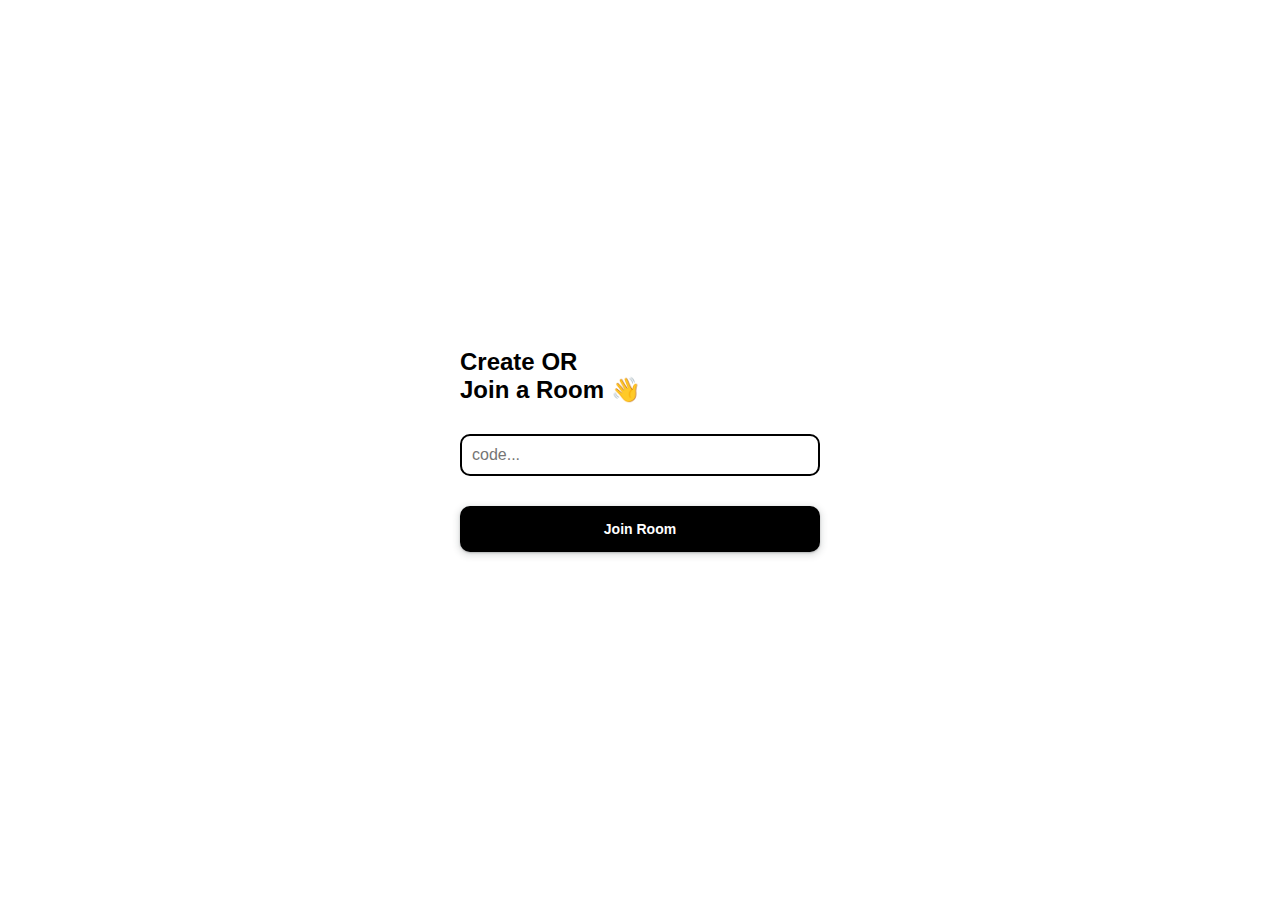
<file: index.html>
<!DOCTYPE html>
<html>
<head>
    <meta charset='utf-8'>
    <meta http-equiv='X-UA-Compatible' content='IE=edge'>
    <title>PeerChat</title>
    <meta name='viewport' content='width=device-width, initial-scale=1'>
    <link rel='stylesheet' type='text/css' media='screen' href='main.css'>
    <link rel="manifest" href="manifest.json">
    <link rel="apple-touch-icon" href="images/weather-app.png">
</head>
<body>

    <div id="videos">
        <video class="video-player" id="user-1" autoplay playsinline></video>
        <video class="video-player" id="user-2" autoplay playsinline></video>
    </div>

    <div id="controls">

        <div class="control-container" id="camera-btn">
            <img src="icons/camera.png" />
        </div>

        <div class="control-container" id="mic-btn">
            <img src="icons/mic.png" />
        </div>

        <a href="lobby.html">
            <div class="control-container" id="leave-btn">
                <img src="icons/phone.png" />
            </div>
        </a>

    </div>
    
</body>
<script src='agora-rtm-sdk-1.4.4.js'></script>
<script src='main.js'></script>
</html>
</file>
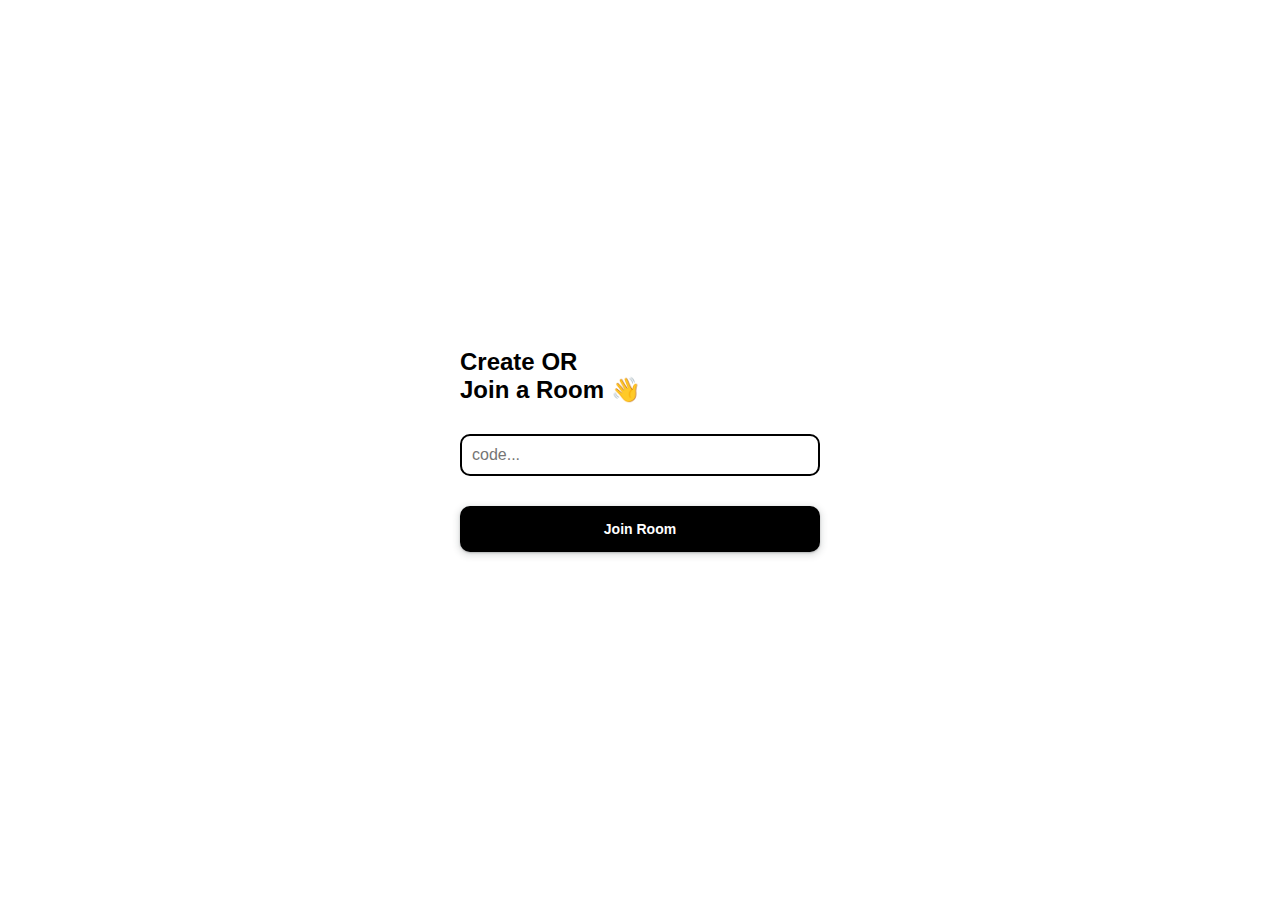
<file: lobby.html>
<!DOCTYPE html>
<html>
<head>
    <meta charset='utf-8'>
    <meta http-equiv='X-UA-Compatible' content='IE=edge'>
    <title>vc</title>
    <meta name='viewport' content='width=device-width, initial-scale=1'>
    <link rel='stylesheet' type='text/css' media='screen' href='lobby.css'>
   
    <link rel="manifest" href="manifest.json">
    <link rel="apple-touch-icon" href="images/weather-app.png">
</head>
<body>
    
    <main id="lobby-container">
        <div id="form-container">
            <div id="form__container__header">
                <p>Create OR <br> Join a Room 👋 </p>
            </div>

            <div id="form__content__wrapper">
                <form id="join-form">
                    <div class="input-box">
                        <input id="invitation" placeholder="code..." type="text" name="invite_link" required/>
                    </div>
                    <input class="btn" type="submit" value="Join Room" />
                </form>
            </div>
        </div>
    </main>



</body>

<script>
    let form = document.getElementById('join-form');

    form.addEventListener('submit', (e) => {
        e.preventDefault()
        let inviteCode = e.target.invite_link.value
        window.location = `index.html?room=${inviteCode}` 
    })
</script>

</html>
</file>
<file: main.css>
*{
    margin: 0;
    padding: 0;
    box-sizing: border-box;
}

#videos{
    display: grid;
    grid-template-columns: 1fr;
    height: 100vh;
    overflow:hidden;
}

.video-player{
    background-color: black;
    width: 100%;
    height: 100%;
    object-fit: cover;
}

#user-2{
    display: none;
}

.smallFrame{
    position: fixed;
    top: 20px;
    left: 20px;
    height: 170px;
    width: 170px;
    border-radius: 5px;
    border:2px solid ;
    -webkit-box-shadow: 3px 3px 15px -1px rgba(0,0,0,0.77);
    box-shadow: 3px 3px 15px -1px rgba(0,0,0,0.77);
    z-index: 999;
}


#controls{
    position: fixed;
    bottom: 10px;
    left: 50%;
    transform:translateX(-50%);
    width: 250px;
    display: flex;
    justify-content: space-around;
    align-items: center;
}


.control-container{
  background-color: black;
  padding: 20px;
  border-radius: 50%;
  display: flex;
  justify-content: center;
  align-items: center;
  cursor: pointer;
  box-shadow: rgba(0, 0, 0, 0.35) 0px 5px 15px;
}

.control-container img{
    height: 20px;
    width: 20px;
}

#leave-btn{
    background-color: rgb(255,80,80, 1);
}

@media screen and (max-width:600px) {
        .smallFrame{
            height: 110px;
            width: 90px;
        }
}
</file>
<file: lobby.css>
*{
  padding: 0;
  margin: 0;
  box-sizing: border-box;
}


#lobby-container{
  height: 100vh;
  max-width: 500px;
  margin: auto;
  display: flex;
  flex-direction: column;
  justify-content: center;
}

#form-container{
  padding: 20px;
  min-width: 400px;
  max-width: 80%;
  margin: auto;
}
#form__container__header{
  font-size:x-large;
  font-weight: bolder;
  font-family: 'Lucida Sans', 'Lucida Sans Regular', 'Lucida Grande', 'Lucida Sans Unicode', Geneva, Verdana, sans-serif;
}
#form__content__wrapper{
  margin-top: 30px;
}


#invitation{
  border: 2px solid black;
  border-radius: 10px;
  width: 100%;
  padding: 10px;
  font-size: 16px;
  outline: none;
}
.btn{
  border: none;
  border-radius: 10px;
  background-color: black;
  color: white;
  width: 100%;
  margin-top: 30px;
  padding: 15px;
  font-size: 14px;
  font-weight: 600;
  box-shadow: rgba(60, 64, 67, 0.3) 0px 1px 2px 0px, rgba(60, 64, 67, 0.15) 0px 2px 6px 2px;
  cursor: pointer;
}
</file>
